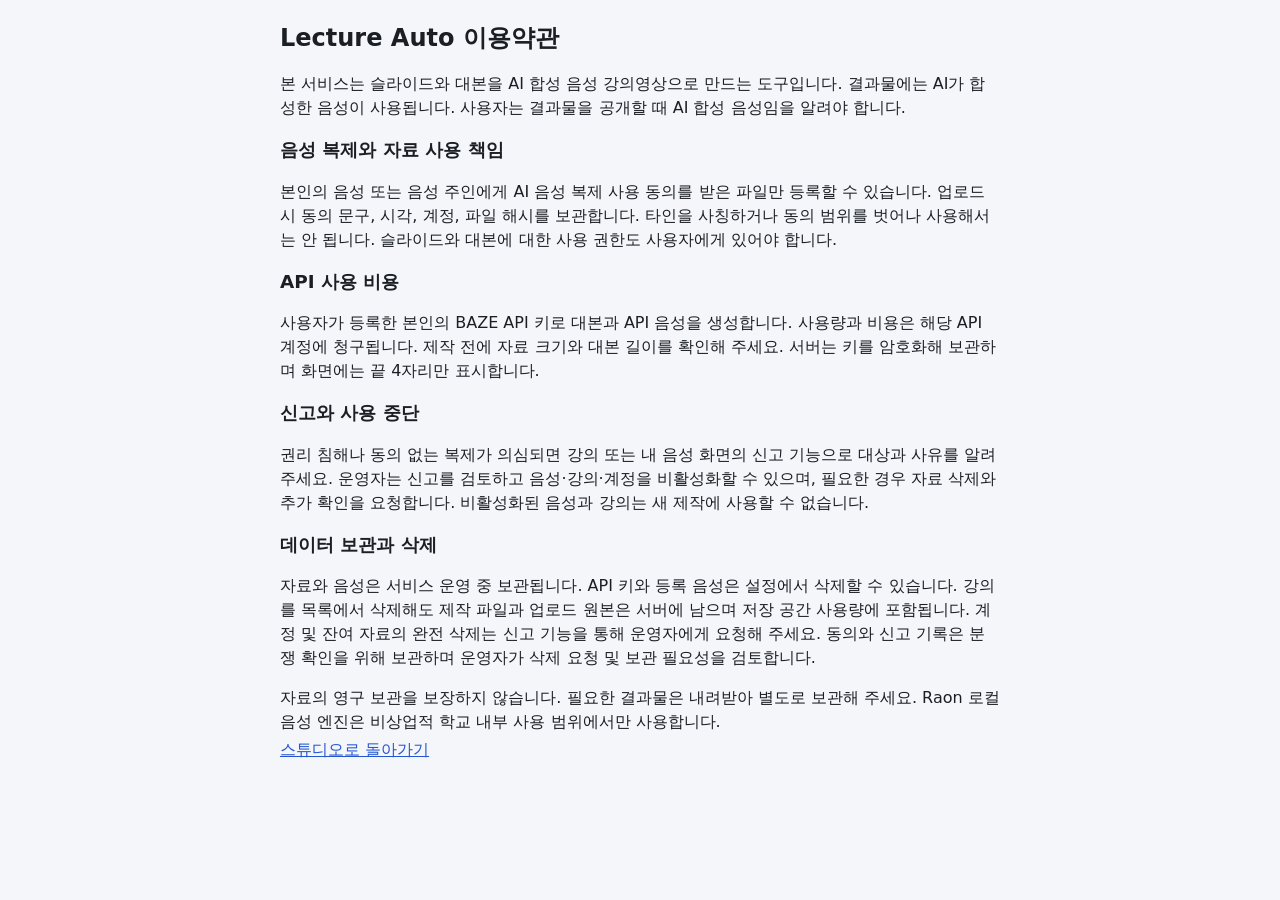
<file: lecture_auto/web/static/terms.html>
<!doctype html>
<html lang="ko">
<head>
  <meta charset="utf-8">
  <meta name="viewport" content="width=device-width, initial-scale=1">
  <title>이용약관 · Lecture Auto</title>
  <link rel="stylesheet" href="style.css">
</head>
<body>
  <main class="account-page stack">
    <h1>Lecture Auto 이용약관</h1>
    <p>본 서비스는 슬라이드와 대본을 AI 합성 음성 강의영상으로 만드는 도구입니다. 결과물에는 AI가 합성한 음성이 사용됩니다. 사용자는 결과물을 공개할 때 AI 합성 음성임을 알려야 합니다.</p>
    <h2>음성 복제와 자료 사용 책임</h2>
    <p>본인의 음성 또는 음성 주인에게 AI 음성 복제 사용 동의를 받은 파일만 등록할 수 있습니다. 업로드 시 동의 문구, 시각, 계정, 파일 해시를 보관합니다. 타인을 사칭하거나 동의 범위를 벗어나 사용해서는 안 됩니다. 슬라이드와 대본에 대한 사용 권한도 사용자에게 있어야 합니다.</p>
    <h2>API 사용 비용</h2>
    <p>사용자가 등록한 본인의 BAZE API 키로 대본과 API 음성을 생성합니다. 사용량과 비용은 해당 API 계정에 청구됩니다. 제작 전에 자료 크기와 대본 길이를 확인해 주세요. 서버는 키를 암호화해 보관하며 화면에는 끝 4자리만 표시합니다.</p>
    <h2>신고와 사용 중단</h2>
    <p>권리 침해나 동의 없는 복제가 의심되면 강의 또는 내 음성 화면의 신고 기능으로 대상과 사유를 알려 주세요. 운영자는 신고를 검토하고 음성·강의·계정을 비활성화할 수 있으며, 필요한 경우 자료 삭제와 추가 확인을 요청합니다. 비활성화된 음성과 강의는 새 제작에 사용할 수 없습니다.</p>
    <h2>데이터 보관과 삭제</h2>
    <p>자료와 음성은 서비스 운영 중 보관됩니다. API 키와 등록 음성은 설정에서 삭제할 수 있습니다. 강의를 목록에서 삭제해도 제작 파일과 업로드 원본은 서버에 남으며 저장 공간 사용량에 포함됩니다. 계정 및 잔여 자료의 완전 삭제는 신고 기능을 통해 운영자에게 요청해 주세요. 동의와 신고 기록은 분쟁 확인을 위해 보관하며 운영자가 삭제 요청 및 보관 필요성을 검토합니다.</p>
    <p>자료의 영구 보관을 보장하지 않습니다. 필요한 결과물은 내려받아 별도로 보관해 주세요. Raon 로컬 음성 엔진은 비상업적 학교 내부 사용 범위에서만 사용합니다.</p>
    <a href="../">스튜디오로 돌아가기</a>
  </main>
</body>
</html>
</file>
<file: lecture_auto/web/static/style.css>
:root {
  --bg: #f4f6fa;
  --card: #fff;
  --ink: #1b1f24;
  --muted: #5d6673;
  --line: #e2e5ea;
  --accent: #2456d3;
  --accent-soft: #eef3ff;
  --shadow: 0 1px 2px rgb(16 24 40 / .05), 0 1px 3px rgb(16 24 40 / .06);
  --accent-ink: #fff;
  --ok: #1f7a3d;
  --ok-bg: #e5f4ea;
  --warn: #8a5a00;
  --warn-bg: #fff3d6;
  --bad: #b3261e;
  --bad-bg: #fde7e5;
  --info-bg: #e8eefc;
  --radius: 10px;
  font-family: "Pretendard", "Apple SD Gothic Neo", "Noto Sans KR", "Malgun Gothic", system-ui, sans-serif;
  color: var(--ink);
  background: var(--bg);
  font-size: 16px;
  line-height: 1.5;
}

* { box-sizing: border-box; }
[hidden] { display: none !important; }
body { margin: 0; }
a { color: var(--accent); }
h1 { font-size: 1.5rem; margin: 0 0 .25rem; }
h2 { font-size: 1.15rem; margin: 0 0 .75rem; }
p { margin: .25rem 0; }

.topbar {
  display: flex; align-items: center; justify-content: space-between; gap: 1rem;
  padding: .75rem 1.25rem; background: #111827; color: #fff; position: sticky; top: 0; z-index: 10;
}
.brand { color: #fff; text-decoration: none; font-weight: 700; font-size: 1.1rem; }
.brand span { font-weight: 400; opacity: .75; }
.topbar nav { display: flex; gap: 1rem; align-items: center; }
.topbar nav a, .topbar .link { color: #dbe3f4; text-decoration: none; font-size: .95rem; }
.topbar nav a:hover { color: #fff; }

main { max-width: 1180px; margin: 0 auto; padding: 1.25rem; }

.card { background: var(--card); border: 1px solid var(--line); border-radius: var(--radius); padding: 1rem 1.25rem; }
.stack > * + * { margin-top: 1rem; }
.row { display: flex; gap: .75rem; align-items: center; flex-wrap: wrap; }
.spread { justify-content: space-between; }
.muted { color: var(--muted); font-size: .9rem; }
.small { font-size: .85rem; }

button, .btn {
  font: inherit; border: 1px solid var(--line); background: #fff; color: var(--ink);
  border-radius: 8px; padding: .5rem .9rem; cursor: pointer; text-decoration: none; display: inline-flex;
  align-items: center; gap: .35rem; min-height: 40px;
}
button:hover, .btn:hover { border-color: #b9c0cb; }
button:disabled { opacity: .5; cursor: not-allowed; }
button.primary { background: var(--accent); border-color: var(--accent); color: var(--accent-ink); }
button.danger { color: var(--bad); border-color: #f0b7b2; }
button.link { background: none; border: 0; padding: 0; min-height: 0; cursor: pointer; }
button:focus-visible, a:focus-visible, textarea:focus-visible, input:focus-visible { outline: 3px solid #9db6f5; outline-offset: 1px; }

input, select, textarea {
  font: inherit; border: 1px solid #cfd4dc; border-radius: 8px; padding: .5rem .65rem; background: #fff; width: 100%;
}
label { display: block; font-weight: 600; font-size: .9rem; margin-bottom: .25rem; }
.field { margin-bottom: .85rem; }
.field .hint { font-weight: 400; color: var(--muted); font-size: .82rem; }

.badge { display: inline-block; padding: .1rem .55rem; border-radius: 999px; font-size: .8rem; font-weight: 600; white-space: nowrap; }
.b-ok { background: var(--ok-bg); color: var(--ok); }
.b-warn { background: var(--warn-bg); color: var(--warn); }
.b-bad { background: var(--bad-bg); color: var(--bad); }
.b-info { background: var(--info-bg); color: var(--accent); }
.b-none { background: #eef0f3; color: var(--muted); }

.login { max-width: 380px; margin: 12vh auto; }

.grid { display: grid; grid-template-columns: repeat(auto-fill, minmax(320px, 1fr)); gap: 1rem; }
.lecture-card { display: flex; flex-direction: column; gap: .6rem; text-decoration: none; color: inherit; }
.lecture-card:hover { border-color: #b9c0cb; }
.lecture-card .title { font-weight: 700; font-size: 1.02rem; }
.chips { display: flex; gap: .4rem; flex-wrap: wrap; }
.chip { font-size: .8rem; background: #f1f3f6; border-radius: 6px; padding: .1rem .5rem; color: var(--muted); }
.chip b { color: var(--ink); }

.steps { display: flex; gap: .5rem; flex-wrap: wrap; counter-reset: s; padding: 0; margin: .5rem 0 0; list-style: none; }
.steps li { font-size: .85rem; color: var(--muted); }
.steps li::before { counter-increment: s; content: counter(s); display: inline-grid; place-items: center; width: 1.3rem; height: 1.3rem;
  border-radius: 50%; background: #e7ebf2; color: var(--ink); font-size: .75rem; margin-right: .3rem; }
.steps li + li::after { content: none; }

.actions { display: flex; gap: .5rem; flex-wrap: wrap; }
.tabs { display: flex; gap: .25rem; border-bottom: 1px solid var(--line); margin-bottom: 1rem; flex-wrap: wrap; }
.tabs button { border: 0; border-bottom: 3px solid transparent; border-radius: 0; background: none; padding: .5rem .75rem; }
.tabs button[aria-selected="true"] { border-bottom-color: var(--accent); color: var(--accent); font-weight: 700; }

.slide { display: grid; grid-template-columns: 320px 1fr; gap: 1rem; align-items: start; }
.slide img { width: 100%; border-radius: 6px; border: 1px solid var(--line); background: #eee; aspect-ratio: 16/9; object-fit: contain; }
.slide textarea { min-height: 150px; resize: vertical; line-height: 1.6; }
.slide audio { width: 100%; height: 40px; }
.slide .player { display: grid; gap: .25rem; }
.slide .player > span { font-size: .82rem; color: var(--muted); }
.qc { font-size: .85rem; background: #fafbfc; border: 1px dashed var(--line); border-radius: 8px; padding: .5rem .75rem; }
.qc ul { margin: .25rem 0 0; padding-left: 1.1rem; }
.slide-head { display: flex; gap: .5rem; align-items: center; flex-wrap: wrap; margin-bottom: .5rem; }
.slide-head .num { font-weight: 800; font-size: 1.05rem; }
.select-box { display: inline-flex; align-items: center; gap: .3rem; font-weight: 400; margin: 0 0 0 auto; font-size: .85rem; }
.select-box input { width: auto; }

.log { background: #0f172a; color: #e2e8f0; font: 12.5px/1.45 ui-monospace, SFMono-Regular, Menlo, monospace; padding: .75rem;
  border-radius: 8px; max-height: 360px; overflow: auto; white-space: pre-wrap; word-break: break-all; margin: .5rem 0 0; }
.files a { display: inline-flex; margin: 0 .5rem .5rem 0; }

table { width: 100%; border-collapse: collapse; font-size: .92rem; }
th, td { text-align: left; padding: .5rem; border-bottom: 1px solid var(--line); vertical-align: top; }
th { color: var(--muted); font-weight: 600; font-size: .82rem; }

dialog { border: 0; border-radius: 12px; padding: 1.25rem; width: min(520px, 94vw); box-shadow: 0 20px 60px rgb(0 0 0 / .25); }
dialog::backdrop { background: rgb(15 23 42 / .45); }

#toast { position: fixed; bottom: 1.25rem; left: 50%; transform: translateX(-50%); background: #111827; color: #fff;
  padding: .65rem 1rem; border-radius: 8px; z-index: 50; max-width: 92vw; box-shadow: 0 6px 24px rgb(0 0 0 / .2); }
#toast.error { background: var(--bad); }

.empty { text-align: center; padding: 2rem; color: var(--muted); }
.account-page { max-width: 760px; margin-inline: auto; }
.check-label { display: flex; gap: .75rem; align-items: flex-start; }
.check-label input { width: 1.25rem; height: 1.25rem; flex: 0 0 auto; }
.error-text { color: var(--bad); overflow-wrap: anywhere; }
.wrap { overflow-wrap: anywhere; min-width: 0; }
fieldset { border: 1px solid var(--line); border-radius: var(--radius); padding: 1rem; }
select:focus-visible { outline: 3px solid #9db6f5; outline-offset: 1px; }
.topbar { flex-wrap: wrap; }
.topbar nav { flex-wrap: wrap; }
.account-page audio { width: 100%; }
.login a { display: block; }

@media (max-width: 760px) {
  main { padding: .75rem; }
  .slide { grid-template-columns: 1fr; }
  .topbar { padding: .6rem .75rem; }
  .topbar nav { gap: .7rem; }
  .grid { grid-template-columns: 1fr; }
  h1 { font-size: 1.25rem; }
  th:nth-child(4), td:nth-child(4) { display: none; }
}

/* ---- v2 layout ---- */
.card { box-shadow: var(--shadow); }
.topbar { background: #0f172a; }
a.btn.primary, .btn.primary { background: var(--accent); border-color: var(--accent); color: var(--accent-ink); }
a.btn.primary:hover { filter: brightness(1.06); }
.btn .size { color: inherit; opacity: .7; font-size: .8rem; margin-left: .25rem; }
.warn-text { color: var(--warn); }
.ok-text { color: var(--ok); font-weight: 600; }

.page-head { display: flex; justify-content: space-between; align-items: flex-end; gap: 1rem; flex-wrap: wrap; margin-bottom: 1rem; }
.toolbar { margin-bottom: 1rem; max-width: 420px; }

.grid { grid-template-columns: repeat(auto-fill, minmax(280px, 1fr)); }
.lecture-card { padding: 0; overflow: hidden; gap: 0; transition: border-color .15s, box-shadow .15s, transform .15s; }
.lecture-card:hover { box-shadow: 0 6px 18px rgb(16 24 40 / .10); transform: translateY(-1px); }
.thumb { display: block; width: 100%; aspect-ratio: 16/9; object-fit: cover; background: #e9edf3; border-bottom: 1px solid var(--line); }
.empty-thumb { display: grid; place-items: center; color: var(--muted); font-size: .85rem; }
.lecture-body { display: flex; flex-direction: column; gap: .5rem; padding: .85rem 1rem 1rem; }

.progress { height: 6px; border-radius: 999px; background: #e7ebf2; overflow: hidden; }
.progress > span { display: block; height: 100%; background: var(--accent); border-radius: 999px; }
.progress.full > span { background: var(--bad); }

.hero { display: grid; gap: .9rem; }
.hero .back { text-decoration: none; }
.hero-main { display: flex; justify-content: space-between; align-items: flex-start; gap: 1rem; flex-wrap: wrap; }
.hero-title { min-width: 0; flex: 1 1 320px; }
.hero-title h1 { font-size: 1.6rem; overflow-wrap: anywhere; }
.hero-actions { display: flex; gap: .5rem; flex-wrap: wrap; align-items: center; }
.next-step { background: var(--accent-soft); border-radius: 8px; padding: .65rem .85rem; font-size: .92rem; display: flex; gap: .5rem; align-items: center; flex-wrap: wrap; }

.stepper { display: grid; grid-template-columns: repeat(5, 1fr); gap: .4rem; list-style: none; margin: 0; padding: 0; counter-reset: st; }
.stepper li { position: relative; padding-top: .9rem; font-size: .82rem; color: var(--muted); text-align: center; }
.stepper li::before { content: ""; position: absolute; top: 0; left: 0; right: 0; height: 5px; border-radius: 999px; background: #e7ebf2; }
.stepper li.done { color: var(--ok); }
.stepper li.done::before { background: var(--ok); }
.stepper li.current { color: var(--accent); font-weight: 700; }
.stepper li.current::before { background: var(--accent); }

.action-list { display: grid; gap: .6rem; }
.action-item { display: grid; grid-template-columns: minmax(220px, auto) 1fr; gap: .75rem; align-items: center; }
details.more { margin-top: .75rem; }
details.more > summary, details.replace > summary { cursor: pointer; color: var(--accent); font-size: .92rem; padding: .3rem 0; }
details.more[open] > summary { margin-bottom: .6rem; }

.downloads .dl-grid { display: grid; grid-template-columns: repeat(auto-fit, minmax(210px, 1fr)); gap: 1rem; }
.dl-group h3 { font-size: .85rem; color: var(--muted); margin: 0 0 .4rem; font-weight: 600; }
.dl-items { display: flex; flex-wrap: wrap; gap: .4rem; }

.workspace { display: grid; gap: .75rem; }
.workspace-bar { background: var(--bg); padding: .5rem 0; display: grid; gap: .5rem; border-bottom: 1px solid var(--line); }
.workspace-bar .tabs { margin-bottom: 0; border-bottom: 0; }
.tools input[type=search], .tools select { width: auto; flex: 1 1 200px; }
details.replace { flex: 1 1 240px; min-width: 0; }
details.replace .row input { width: auto; flex: 1 1 120px; min-width: 0; }
.tools input[type=search], .tools select { min-width: 0; }

.slide { grid-template-columns: minmax(260px, 340px) 1fr; transition: border-color .15s; }
.slide.dirty { border-color: #f0c36d; box-shadow: 0 0 0 3px #fff3d6; }
.slide-media { display: grid; gap: .6rem; }
.slide-edit { display: grid; gap: .6rem; min-width: 0; }
.slide-edit .slide-head { margin-bottom: 0; }
.slide-edit > .row.spread > .row { flex: 0 0 auto; margin-left: auto; }
.slide textarea { min-height: 170px; font-size: 1rem; }

.meter { display: grid; gap: .3rem; }
.intent-editor h2 { margin: 0; }
.intent-editor > p { margin-block: .75rem; }
.intent-editor summary { cursor: pointer; padding-block: .5rem; min-height: 44px; }
.intent-toolbar { display: grid; gap: .75rem; padding-block: 1rem; }
.intent-total { font-weight: 600; font-variant-numeric: tabular-nums; }
.intent-row { border: 0; border-top: 1px solid var(--line); padding: 1rem 0; margin: 0; min-width: 0; }
.intent-row legend { font-weight: 700; padding-right: .75rem; }
.intent-row textarea { resize: vertical; min-height: 80px; }
.intent-pacing { display: grid; grid-template-columns: repeat(3, minmax(0, 1fr)); gap: .75rem; }
.intent-notes { display: grid; grid-template-columns: repeat(2, minmax(0, 1fr)); gap: .75rem; }
.intent-editor button, .intent-editor select, .intent-editor input { min-height: 44px; }
.intent-editor select:focus-visible { outline: 3px solid #9db6f5; outline-offset: 1px; }
.intent-editor { word-break: keep-all; overflow-wrap: anywhere; }
.limit-grid { display: grid; grid-template-columns: repeat(auto-fit, minmax(180px, 1fr)); gap: .75rem; }
.limit-field { font-weight: 600; font-size: .85rem; display: grid; gap: .25rem; margin: 0; }
.limit-row { align-items: flex-end; }
.limit-row .limit-field { flex: 1 1 130px; }
.num { width: 100%; }
.user-row { border-top: 1px solid var(--line); padding-top: .75rem; display: grid; gap: .4rem; }
.admin-page { max-width: 980px; margin-inline: auto; }

@media (min-width: 761px) {
  .workspace-bar { position: sticky; top: 56px; z-index: 5; }
}
@media (max-width: 760px) {
  .intent-notes { grid-template-columns: 1fr; gap: 0; }
  .intent-toolbar .row > button { width: 100%; justify-content: center; }
  .slide { grid-template-columns: 1fr; }
  .stepper li { font-size: .72rem; }
  .action-item { grid-template-columns: 1fr; gap: .25rem; }
  .hero-title h1 { font-size: 1.3rem; }
  .hero-actions > * { flex: 1 1 auto; justify-content: center; }
  .toolbar { max-width: none; }
}
</file>
